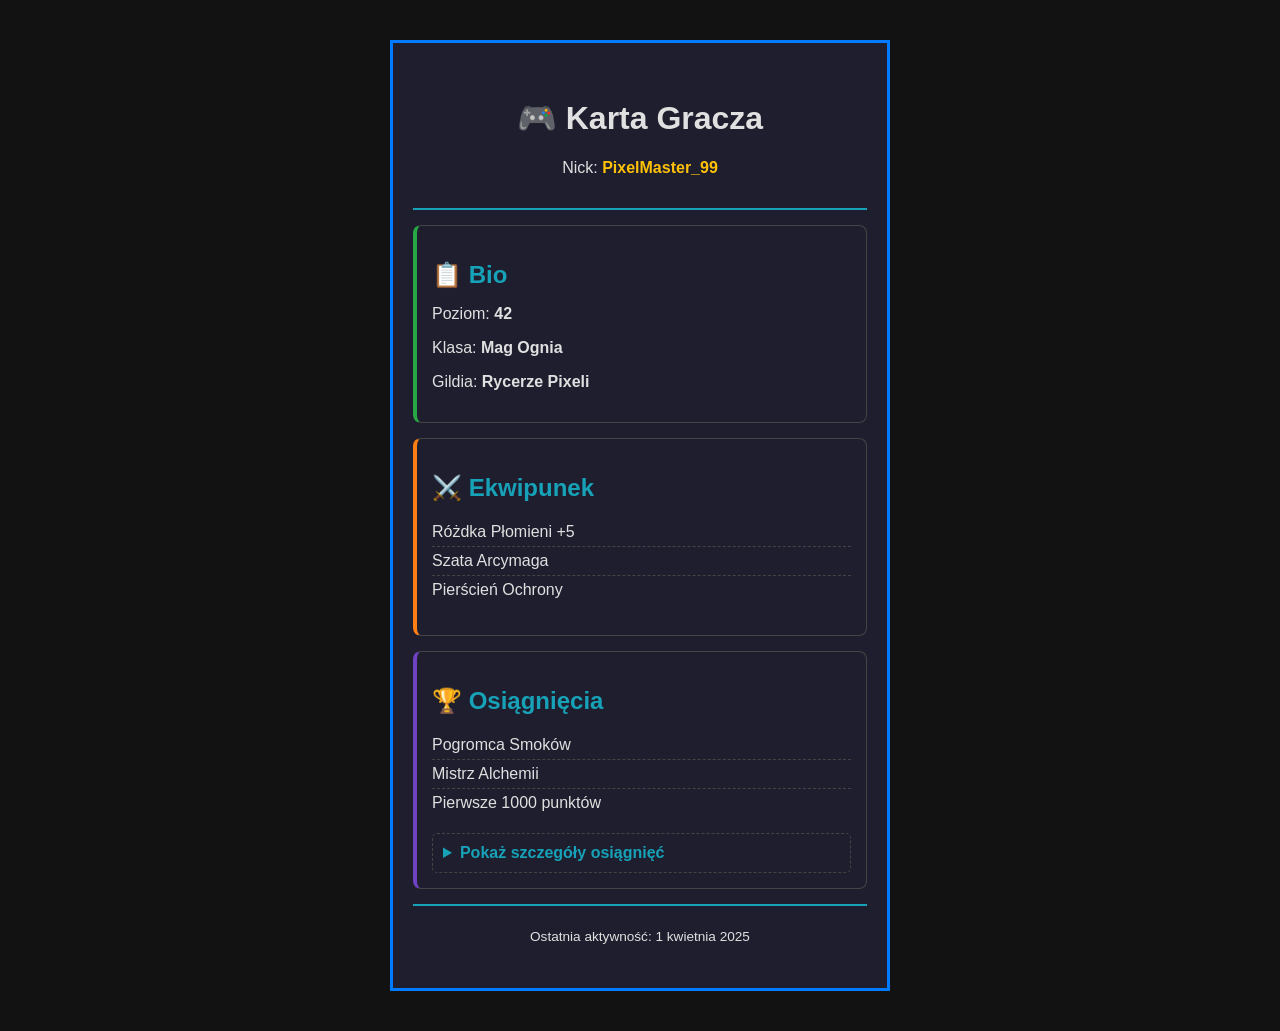
<file: lekcja 3 demo/index.html>
<!DOCTYPE html>
<html lang="pl">
<head>
  <meta charset="UTF-8">
  <meta name="viewport" content="width=device-width, initial-scale=1.0">
  <title>Karta Gracza</title>
  <link rel="stylesheet" href="style.css">
</head>
<body>
  <main class="player-card">
    <header class="card-header">
      <h1>🎮 Karta Gracza</h1>
      <p>Nick: <span class="highlight">PixelMaster_99</span></p>
    </header>
    <section class="card-section bio">
      <h2>📋 Bio</h2>
      <p>Poziom: <strong>42</strong></p>
      <p>Klasa: <strong>Mag Ognia</strong></p>
      <p>Gildia: <strong>Rycerze Pixeli</strong></p>
    </section>
    <section class="card-section equipment">
      <h2>⚔️ Ekwipunek</h2>
      <ul>
        <li>Różdka Płomieni +5</li>
        <li>Szata Arcymaga</li>
        <li>Pierścień Ochrony</li>
      </ul>
    </section>
    <section class="card-section achievements">
      <h2>🏆 Osiągnięcia</h2>
      <ul>
        <li>Pogromca Smoków</li>
        <li>Mistrz Alchemii</li>
        <li>Pierwsze 1000 punktów</li>
      </ul>
      <details>
        <summary>Pokaż szczegóły osiągnięć</summary>
        <p>Pogromca Smoków - zdobyte 15.03.2025 w lochu Ognia.</p>
        <p>Mistrz Alchemii - ukończono 50 receptur.</p>
        <p>Pierwsze 1000 pkt - osiągnięte w 3 dni od startu!</p>
      </details>
    </section>
    <footer class="card-footer">
      <p>Ostatnia aktywność: <time datetime="2025-04-01">1 kwietnia 2025</time></p>
    </footer>
  </main>
</body>
</html>
</file>
<file: lekcja 3 demo/style.css>
/* === Reset i zmienne === */
:root {
  --color-primary: #007bff;
  --color-accent: #17a2b8;
  --color-highlight: #ffc107;
  --color-bg: #1e1e2e;
  --color-text: #e0e0e0;
  --color-border: #444;
}
*, *::before, *::after {
  box-sizing: border-box;
}
body {
  margin: 0;
  padding: 0;
  font-family: 'Segoe UI', Tahoma, Geneva, Verdana, sans-serif;
  background-color: #121212;
  color: var(--color-text);
}
.player-card {
  max-width: 500px;
  margin: 40px auto;
  padding: 20px;
  border: 3px solid var(--color-primary);
  background-color: var(--color-bg);
  transition: transform 0.2s ease;
}
.player-card:hover {
  transform: scale(1.01);
}
.card-header {
  padding: 15px;
  margin-bottom: 15px;
  border-bottom: 2px solid var(--color-accent);
  text-align: center;
}
.card-section {
  padding: 15px;
  margin-bottom: 15px;
  border: 1px solid var(--color-border);
  border-radius: 8px;
}
.card-section:hover {
  border-color: var(--color-primary);
  box-shadow: 0 0 10px rgba(0, 123, 255, 0.3);
}
.card-section h2 {
  margin-bottom: 10px;
  color: var(--color-accent);
}
.bio { border-left: 4px solid #28a745; }
.equipment { border-left: 4px solid #fd7e14; }
.achievements { border-left: 4px solid #6f42c1; }
.card-section ul {
  list-style: none;
  padding-left: 0;
}
.card-section li {
  padding: 5px 0;
  border-bottom: 1px dashed var(--color-border);
}
.card-section li:last-child { border-bottom: none; }
.card-section li:hover {
  background-color: rgba(255, 255, 255, 0.05);
  padding-left: 5px;
}
.highlight {
  color: var(--color-highlight);
  font-weight: bold;
}
.card-footer {
  padding: 10px;
  margin-top: 15px;
  border-top: 2px solid var(--color-accent);
  text-align: center;
  font-size: 0.85em;
}
.achievements details {
  margin-top: 10px;
  padding: 10px;
  border: 1px dashed var(--color-border);
  border-radius: 5px;
}
.achievements summary {
  cursor: pointer;
  color: var(--color-accent);
  font-weight: bold;
}
.achievements summary:hover {
  color: var(--color-highlight);
}
</file>
